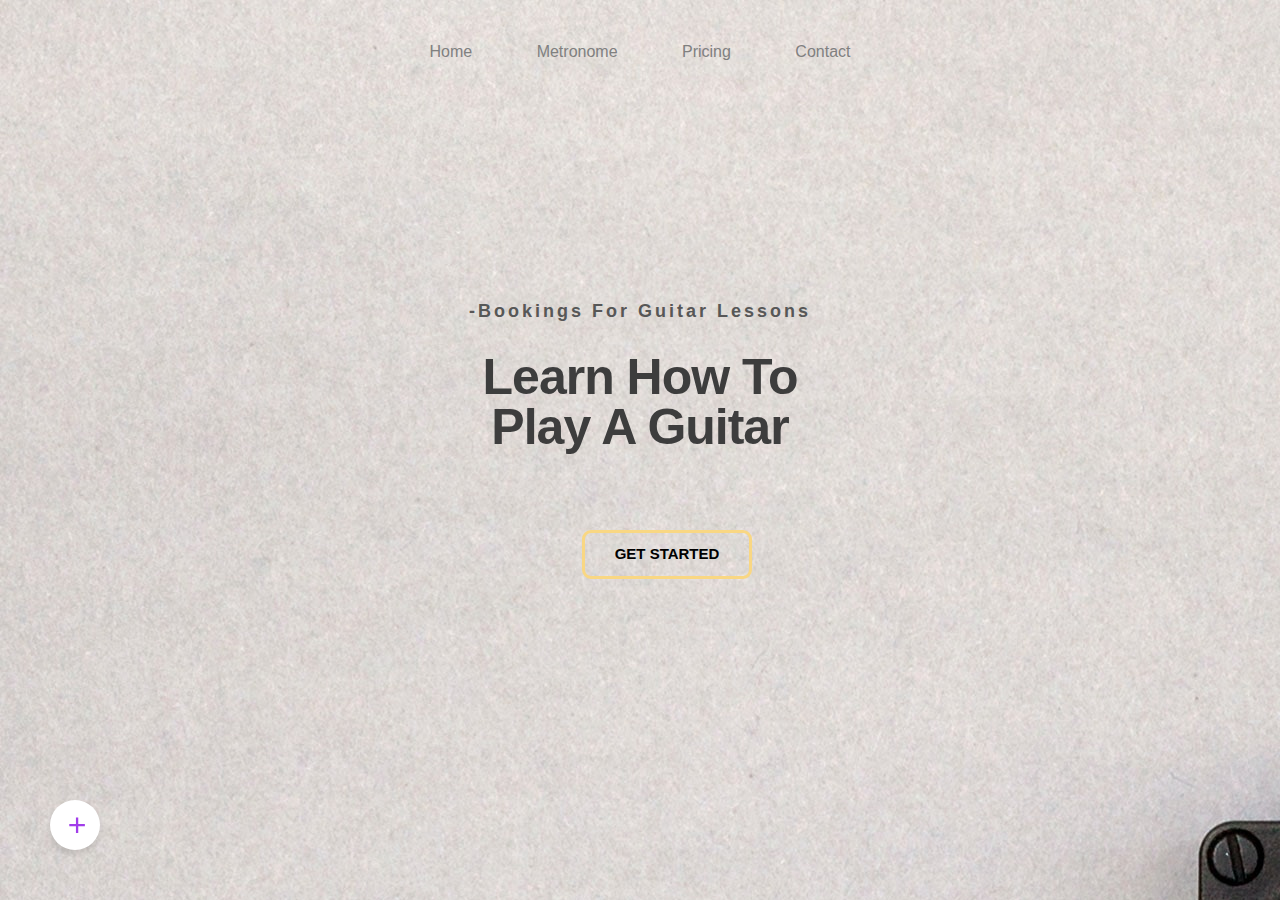
<file: INDEX.html>
<!DOCTYPE html>
<html lang="en">
<head>
    <header> 
 <div class="header"  >
    <div class="top">
    <a href="/INDEX.html"> Home</a>
    <a href="/metronom.html"> Metronome</a>
    <a href="#"> Pricing</a>
    <a href="#"> Contact</a>
</div>     
</div>
<div class="login">
    <button style="border: solid #f9d783;">Log-in</button>

 
</div>
<div class="login2">
   <button> Sign-up</button>

</div>
    </header>
    <meta charset="UTF-8">
    <meta http-equiv="X-UA-Compatible" content="IE=edge">
    <meta name="viewport" content="width=device-width, initial-scale=1.0">
    <link rel="stylesheet" href="https://cdn.jsdelivr.net/npm/bootstrap@4.0.0/dist/css/bootstrap.min.css" integrity="sha384-Gn5384xqQ1aoWXA+058RXPxPg6fy4IWvTNh0E263XmFcJlSAwiGgFAW/dAiS6JXm" crossorigin="anonymous">
    <title>Home</title>
  <link rel="stylesheet" href="/styling.css">

</head>

<body>
   <section id="home">
<div class="intro">


   <div class="intro2"> -Bookings For Guitar Lessons</strong></div>
<br>
    <h1> Learn How To <br>Play A Guitar</h1>
    

    <a href="https://www.google.com/webhp?hl=en&sa=X&ved=0ahUKEwiyuYzErf36AhVXTEEAHU8TAccQPAgI">
        <div class="start" >
     GET STARTED
    </div> 
    </a>

    </div>
    <div class="form">
        

         
      
          </form> 
          </div>


          <div class="action" onclick="actionToggle();">
            <span>+</span>
            <ul>
               <strong>Contact Me</strong> 
               <br>
               <br>
              <li><a href="#"> Facebook</a></li>

              <li><a href="#"> GitHub</a></li>
              <li><a href="#"> Instagram</a></li>

              <li><a href="#"> Linkedin</a></li>
            </ul>
          </div>
          <script src="/Javascript.js"></script>  

</body>
</html>
</file>
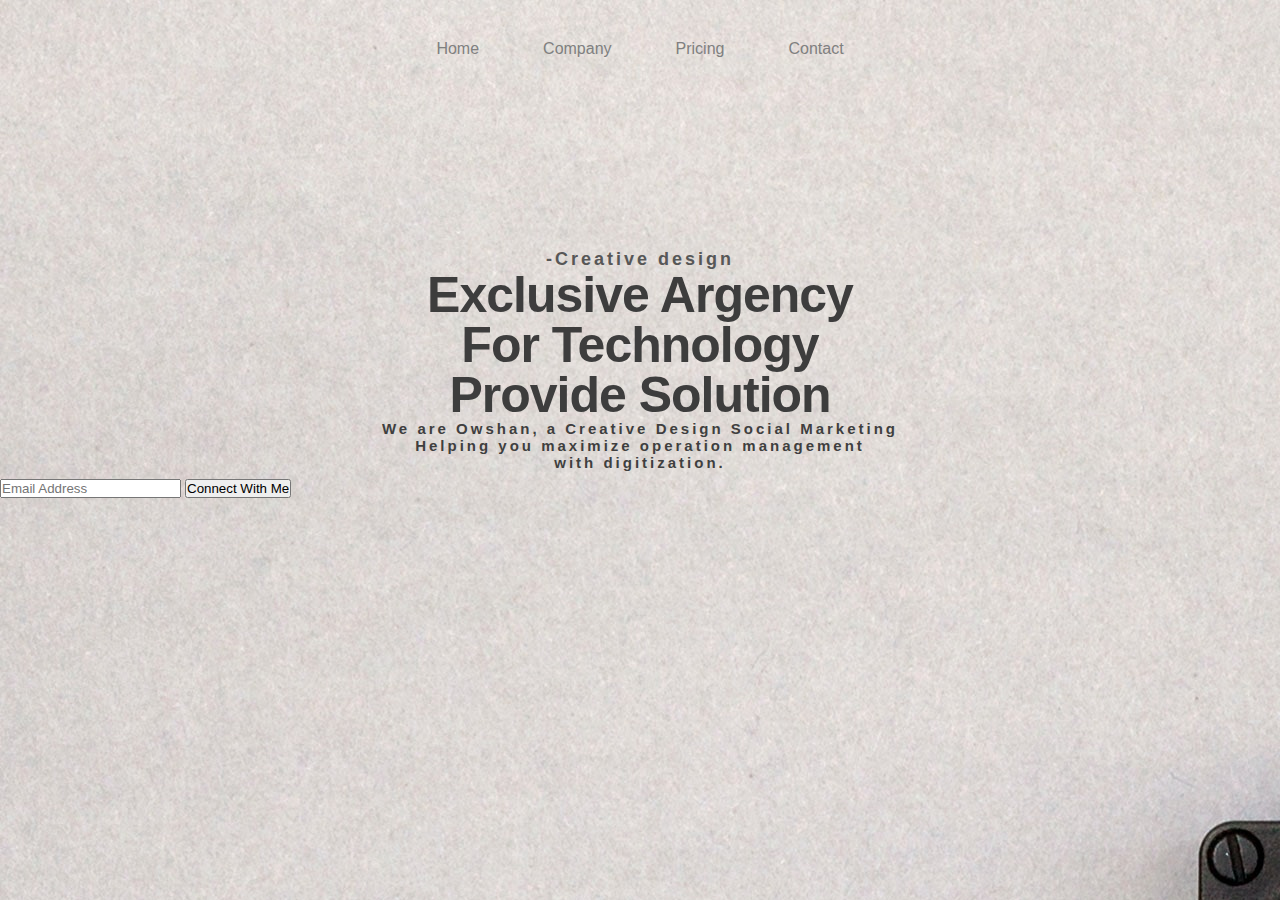
<file: BUNCO!/INDEX.html>
<!DOCTYPE html>
<html lang="en">
<head>
    <header> 
 <div class="header"  >
    <div class="top">
    <a href="#"> Home</a>
    <a href="#"> Company</a>
    <a href="#"> Pricing</a>
    <a href="#"> Contact</a>
</div>     
</div>
<div class="login">
    <button>Log-in</button>

 

   <button> Sign-up</button>

</div>
    </header>
    <meta charset="UTF-8">
    <meta http-equiv="X-UA-Compatible" content="IE=edge">
    <meta name="viewport" content="width=device-width, initial-scale=1.0">
    <title>Landing page</title>
  <link rel="stylesheet" href="/styling.css">

</head>


<body>
    
<div class="intro">


   <div class="intro2"> -Creative design</div>

    <h1>Exclusive Argency <br>For Technology<br> Provide Solution</h1>
    <p>We are Owshan, a Creative Design Social Marketing <br>
        Helping you maximize operation management <br>
        with digitization.</p>



    </div>
    <div class="form">
        <form action="/action_page.php">

            <label for="Email"></label><br>
            <input type="text" id="lname" name="lname" placeholder="Email Address">
            <input type="submit" value="Connect With Me">
          </form> 
          </div>

</body>
</html>
</file>
<file: styling.css>
@import url('https://fonts.googleapis.com/css2?family=Raleway:wght@700&display=swap');

*{transition:ease-in 1s;
    padding: 0;
    margin: 0;
    
}

body{ 
    background-image: url(/namroud-gorguis-FZWivbri0Xk-unsplash.jpg);
   background-repeat: no-repeat;
   

    background-color: #f0efe9;
}
.header {
    position: relative;
    bottom: -20px;
   
    text-align: center;
    padding: 20px;
    
    
    
}



.header a:hover{
    font-weight: bold;
    font-size: 12px;
    color: rgb(34, 34, 34);
}
.header a{
  
    transition: font-size .4s;
    font-family:'Segoe UI', Tahoma, Geneva, Verdana, sans-serif;
    color: grey;
    text-decoration:none; 
     padding: 30px;
     transition: font-size .2s;
     
}

.login2 button:hover{color: black;}
  .login2 button{
    position: relative;
    left: 1385px;
    top: -81px;
    text-align: center;
   background-color:#f9d783 ;
    border-top-left-radius: 0%;
    border-bottom-left-radius: 0%;
    border-bottom-right-radius: 20px;
    border-top-right-radius: 20px;
  } 

  


button{
    
    cursor: pointer;
    letter-spacing: 0.8px;
    font-family:'Franklin Gothic Medium', 'Arial Narrow', Arial, sans-serif;
    font-weight:normal;
    width: 80px;
    color: rgb(83, 83, 83);
    border-radius: 20px;
    padding: 11px;
    height: 45px;
    border: none;
    background-color: white;
    font-size: 16px;
    position: relative;
    top: -36px;
    left: 1300px;
    transition:.3s;
    border-bottom-right-radius: 0;
    border-top-right-radius: 0;
}

button:hover{
    
    color: black;
     background-color: #f9d783;
     

}
.intro{
    text-align: center;
    color: rgb(87, 87, 87);
    font-weight: bold;
    font-size: large;
    padding: 60px;
    letter-spacing: 3px;
    position: relative;
    top: 70px;
    font-family:'Lucida Sans', 'Lucida Sans Regular', 'Lucida Grande', 'Lucida Sans Unicode', Geneva, Verdana, sans-serif;
}

.intro p{
    color: rgb(63, 63, 63);
    font-weight: bold;
    letter-spacing: 3px;
    font-size: 15px;
}
.intro h1{
    color: rgb(61, 61, 61);
    line-height: 50px;
    letter-spacing: -1px;
     font-size: 50px;
    font-weight:bolder;
font-family: 'Segoe UI', Tahoma, Geneva, Verdana, sans-serif;
}
.form a .button{ 
    border: solid black;
    width: 130px;
    height: 70px;
    position: relative;
    top: 50px;
text-align: center;
}


.submit{
    font-weight:lighter;
    letter-spacing: 2px;
    text-align: center;
    height: 54px;
    background-color: rgb(22, 22, 22);
   
    width:170px ;
    border-radius: 6px;
    border: none;
    position: absolute;
  top: 400px;

}
.submit:hover{
    background-color: black;
}

a .submit{
   text-align: center;
   position: absolute;
   left: 50px;
   font-weight: 800;
   color: white;
   text-decoration-line: none; 
   
}















.start:hover{
    text-decoration: none;
    background-color: #f9d783;
}
.start{
    transition: 0.1s;
    text-decoration: none;
    font-size: 15px;
    padding: 10px;
    width: 170px;
    border: solid #f9d783;
    font-weight: bold;
    letter-spacing: normal;
    position: relative;
    top: 70px;
    right: -45%;
    text-align: center;
    color: black;
    border-radius: 9px;
}

.action {
   
    position: fixed;
    bottom: 50px;
    left: 50px;
    width: 50px;
    height: 50px;
    background: #fff;
    border-radius: 50%;
    cursor: pointer;
    box-shadow: 0 5px 5px rgba(0,0,0,0.1);
  }
  .action span {
    text-align: center;
    left: 2px;
    position: relative;
    width: 100%;
    height: 100%;
    display: flex;
    justify-content: center;
    align-items: center;
    color: #a13dea;
    font-size: 2em;
    transition: .3s ease-in-out;
  }
  .action.active span  {
    transform: rotate(135deg);
  }
  
  .action ul {
    position: absolute;
    bottom: 55px;
    background: #fff;
    min-width: 250px;
    padding: 20px;
    border-radius: 20px;
    opacity: 0;
    visibility: hidden;
    transition: .3s;
  }
  .action.active ul {
    bottom: 65px;
    opacity: 1;
    visibility: visible;
    transition: .3s;
  }
  .action ul li {
    list-style:none;
     text-decoration: none;
    display: flex;
    justify-content: flex-start;
    align-items: center;
    padding: 7px 0;
  }
  
  .action ul li:hover {
    font-weight: 600;
  }
  .action ul li:not(:last-child) {
    border-bottom: 1px solid rgba(0,0,0,0.1);
  }
  .action ul li img {
    margin-right: 15px;
    opacity: .2;
    transform: scale(.7);
  }
  .action ul li:hover img {  
    opacity: .8;
    transform: scale(1.0);
  }
  strong{
    position: relative;
  }
</file>
